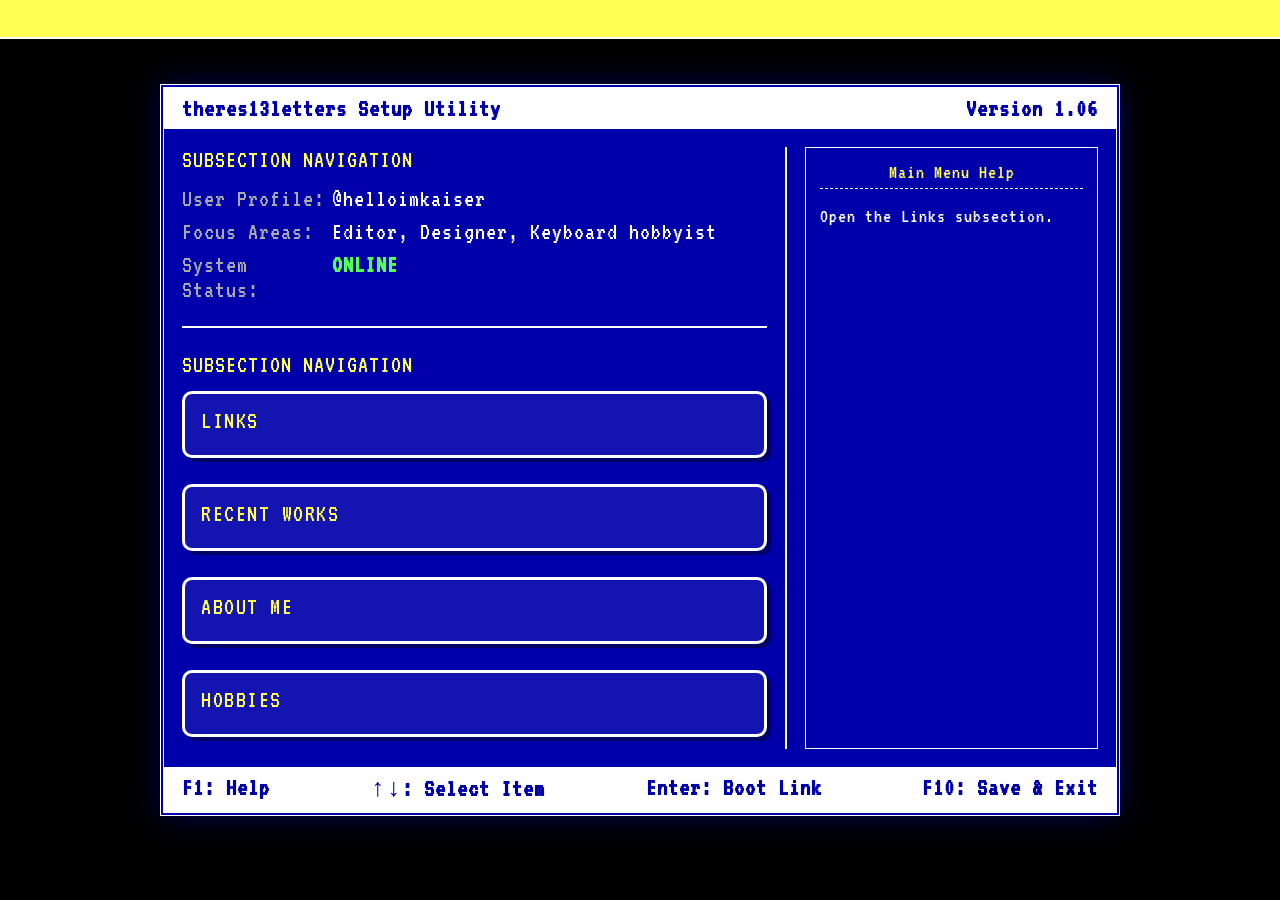
<file: index.html>
<!DOCTYPE html>
<html lang="en">
<head>
    <meta charset="UTF-8">
    <meta name="viewport" content="width=device-width, initial-scale=1.0">
    <title>BIOS Setup Utility</title>
    <link rel="preconnect" href="https://fonts.googleapis.com">
    <link rel="preconnect" href="https://fonts.gstatic.com" crossorigin>
    <link href="https://fonts.googleapis.com/css2?family=VT323&display=swap" rel="stylesheet">
    <link rel="stylesheet" href="style.css">
</head>
<body>
    <div class="dev-banner" aria-label="Development notice"><span>UNDER ACTIVE DEVELOPMENT • UNDER ACTIVE DEVELOPMENT • UNDER ACTIVE DEVELOPMENT</span></div>
    <div class="bios-wrapper">
        <header class="bios-header">
            <span>Setup Utility</span>
            <span>Version 1.06</span>
        </header>

        <main class="bios-main">
            <section class="left-panel">
                <div class="section-title">System Configuration [kaiser]</div>
                <div class="info-row">
                    <span class="label">User Profile:</span>
                    <span class="value">@helloimkaiser</span>
                </div>
                <div class="info-row">
                    <span class="label">Focus Areas:</span>
                    <span class="value">Editor, Designer, Keyboard hobbyist</span>
                </div>
                <div class="info-row">
                    <span class="label">System Status:</span>
                    <span class="value status-online">ONLINE</span>
                </div>

                <div class="divider"></div>
                <div class="section-title">Subsection Navigation</div>
                <div class="content-list"></div>
            </section>

            <aside class="right-panel">
                <div class="help-box">
                    <div class="help-title">Main Menu Help</div>
                    <p id="help-text">Use the keyboard Up/Down arrows or hover with your mouse to select a section. Press Enter to open it.</p>
                </div>
            </aside>
        </main>

        <footer class="bios-footer">
            <span>F1: Help</span>
            <span>↑↓: Select Item</span>
            <span>Enter: Boot Link</span>
            <span>F10: Save & Exit</span>
        </footer>
    </div>

    <script src="site-data.js"></script>
    <script src="script.js"></script>
</body>
</html>
</file>
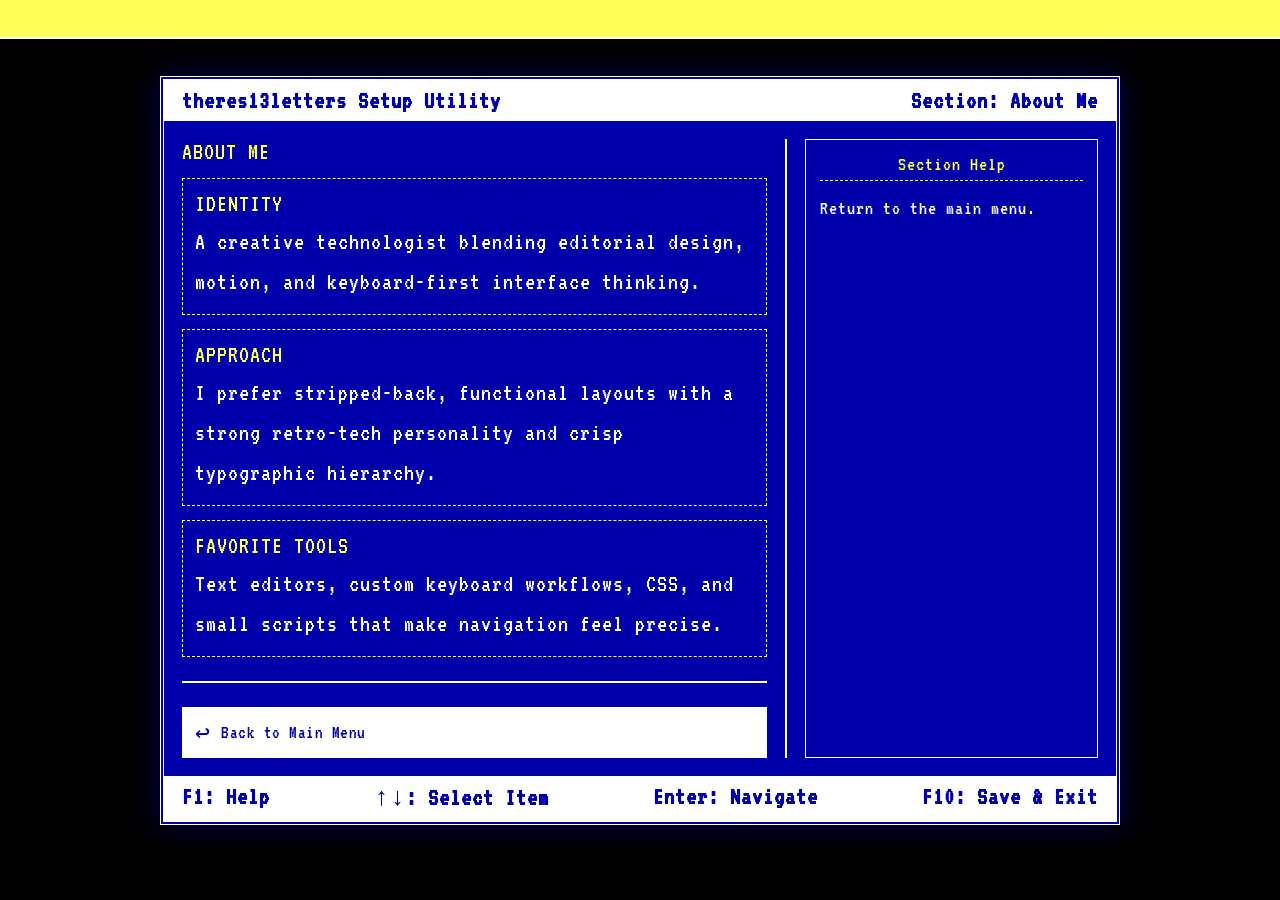
<file: about.html>
<!DOCTYPE html>
<html lang="en">
<head>
    <meta charset="UTF-8">
    <meta name="viewport" content="width=device-width, initial-scale=1.0">
    <title>BIOS About Me</title>
    <link rel="preconnect" href="https://fonts.googleapis.com">
    <link rel="preconnect" href="https://fonts.gstatic.com" crossorigin>
    <link href="https://fonts.googleapis.com/css2?family=VT323&display=swap" rel="stylesheet">
    <link rel="stylesheet" href="style.css">
</head>
<body>
    <div class="dev-banner" aria-label="Development notice"><span>UNDER ACTIVE DEVELOPMENT • UNDER ACTIVE DEVELOPMENT • UNDER ACTIVE DEVELOPMENT</span></div>
    <div class="bios-wrapper">
        <header class="bios-header">
            <span>Setup Utility</span>
            <span>Section: About Me</span>
        </header>

        <main class="bios-main">
            <section class="left-panel">
                <div class="section-title">About Me</div>
                <div class="content-list">
                    <div class="content-item">
                        <div class="content-item-title">Identity</div>
                        <div class="content-item-body">A creative technologist blending editorial design, motion, and keyboard-first interface thinking.</div>
                    </div>
                    <div class="content-item">
                        <div class="content-item-title">Approach</div>
                        <div class="content-item-body">I prefer stripped-back, functional layouts with a strong retro-tech personality and crisp typographic hierarchy.</div>
                    </div>
                    <div class="content-item">
                        <div class="content-item-title">Favorite Tools</div>
                        <div class="content-item-body">Text editors, custom keyboard workflows, CSS, and small scripts that make navigation feel precise.</div>
                    </div>
                </div>

                <div class="divider"></div>
                <nav class="bios-nav" aria-label="Section navigation">
                    <a href="index.html" class="bios-link active" data-help="Return to the main menu and choose another subsection.">
                        <span class="arrow">↩️</span> Back to Main Menu
                    </a>
                </nav>
            </section>

            <aside class="right-panel">
                <div class="help-box">
                    <div class="help-title">Section Help</div>
                    <p id="help-text">Read the About Me summary. Press Enter to return to the main menu.</p>
                </div>
            </aside>
        </main>

        <footer class="bios-footer">
            <span>F1: Help</span>
            <span>↑↓: Select Item</span>
            <span>Enter: Navigate</span>
            <span>F10: Save & Exit</span>
        </footer>
    </div>

    <script src="site-data.js"></script>
    <script src="script.js"></script>
</body>
</html>
</file>
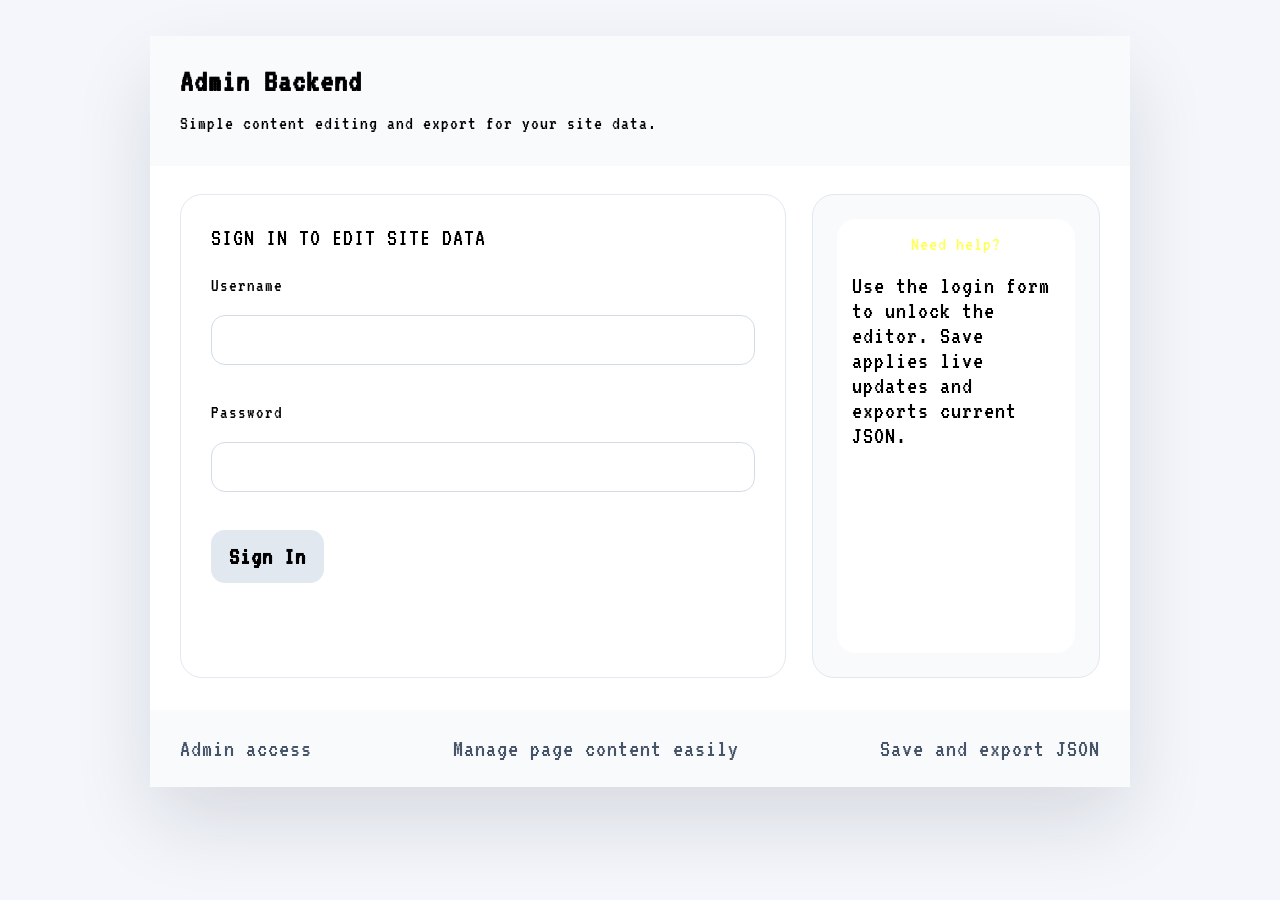
<file: admin.html>
<!DOCTYPE html>
<html lang="en">
<head>
    <meta charset="UTF-8">
    <meta name="viewport" content="width=device-width, initial-scale=1.0">
    <title>Admin Backend</title>
    <link rel="preconnect" href="https://fonts.googleapis.com">
    <link rel="preconnect" href="https://fonts.gstatic.com" crossorigin>
    <link href="https://fonts.googleapis.com/css2?family=VT323&display=swap" rel="stylesheet">
    <link rel="stylesheet" href="style.css">
</head>
<body class="admin-mode">
    <div class="admin-container">
        <header class="admin-header">
            <div>
                <h1>Admin Backend</h1>
                <p class="admin-subtitle">Simple content editing and export for your site data.</p>
            </div>
        </header>

        <main class="admin-main">
            <section class="admin-panel" id="admin-root">
                <div class="admin-login" id="admin-login">
                    <div class="content-item-title">Sign in to edit site data</div>
                    <div class="admin-field">
                        <label for="admin-username">Username</label>
                        <input id="admin-username" type="text" autocomplete="username">
                    </div>
                    <div class="admin-field">
                        <label for="admin-password">Password</label>
                        <input id="admin-password" type="password" autocomplete="current-password">
                    </div>
                    <div class="admin-controls">
                        <button id="admin-login-button" class="admin-button">Sign In</button>
                    </div>
                    <div class="admin-message" id="admin-message"></div>
                </div>
            </section>

            <aside class="admin-help" id="admin-help">
                <div class="help-box admin-help-box">
                    <div class="help-title">Need help?</div>
                    <p id="admin-help-text">Use the login form to unlock the editor. Save applies live updates and exports current JSON.</p>
                </div>
            </aside>
        </main>

        <footer class="admin-footer">
            <span>Admin access</span>
            <span>Manage page content easily</span>
            <span>Save and export JSON</span>
        </footer>
    </div>

    <script src="site-data.js"></script>
    <script src="admin.js"></script>
</body>
</html>
</file>
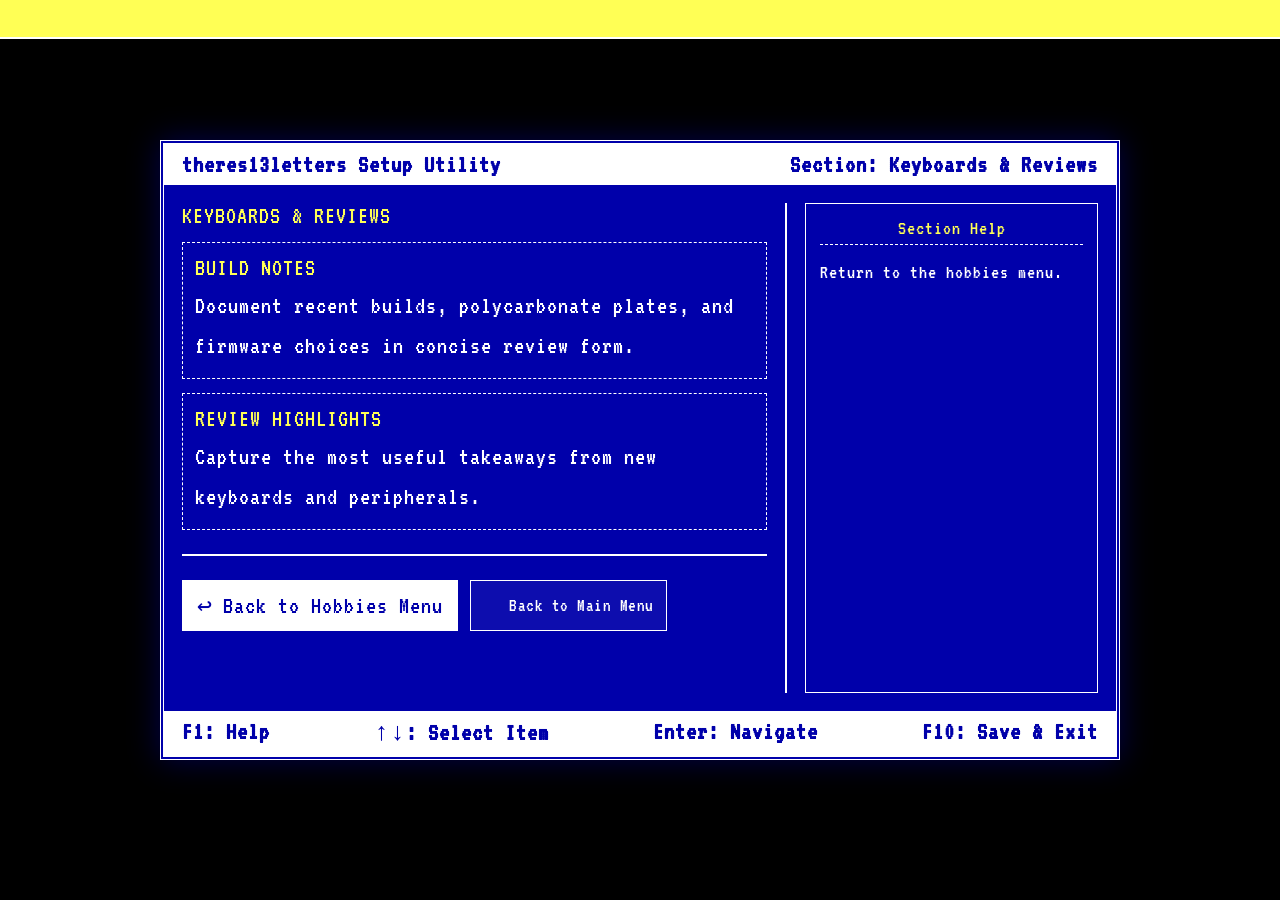
<file: hobbies-keyboards-reviews.html>
<!DOCTYPE html>
<html lang="en">
<head>
    <meta charset="UTF-8">
    <meta name="viewport" content="width=device-width, initial-scale=1.0">
    <title>Hobbies - Keyboards & Reviews</title>
    <link rel="preconnect" href="https://fonts.googleapis.com">
    <link rel="preconnect" href="https://fonts.gstatic.com" crossorigin>
    <link href="https://fonts.googleapis.com/css2?family=VT323&display=swap" rel="stylesheet">
    <link rel="stylesheet" href="style.css">
</head>
<body>
    <div class="dev-banner" aria-label="Development notice"><span>UNDER ACTIVE DEVELOPMENT • UNDER ACTIVE DEVELOPMENT • UNDER ACTIVE DEVELOPMENT</span></div>
    <div class="bios-wrapper">
        <header class="bios-header">
            <span>Setup Utility</span>
            <span>Section: Keyboards & Reviews</span>
        </header>

        <main class="bios-main">
            <section class="left-panel">
                <div class="section-title">Keyboards & Reviews</div>
                <div class="content-list">
                    <div class="content-item">
                        <div class="content-item-title">Build Notes</div>
                        <div class="content-item-body">Document recent builds, polycarbonate plates, and firmware choices in concise review form.</div>
                    </div>
                    <div class="content-item">
                        <div class="content-item-title">Review Highlights</div>
                        <div class="content-item-body">Capture the most useful takeaways from new keyboards and peripherals.</div>
                    </div>
                </div>

                <div class="divider"></div>
                <nav class="bios-nav" aria-label="Hobbies subsection navigation">
                    <a href="hobbies.html" class="bios-link active" data-help="Return to the hobbies menu.">
                        <span class="arrow">↩️</span> Back to Hobbies Menu
                    </a>
                    <a href="index.html" class="bios-link" data-help="Return to the main menu.">
                        <span class="arrow">↩️</span> Back to Main Menu
                    </a>
                </nav>
            </section>

            <aside class="right-panel">
                <div class="help-box">
                    <div class="help-title">Section Help</div>
                    <p id="help-text">Use this page to log keyboard-related projects and review notes.</p>
                </div>
            </aside>
        </main>

        <footer class="bios-footer">
            <span>F1: Help</span>
            <span>↑↓: Select Item</span>
            <span>Enter: Navigate</span>
            <span>F10: Save & Exit</span>
        </footer>
    </div>

    <script src="site-data.js"></script>
    <script src="script.js"></script>
</body>
</html>
</file>
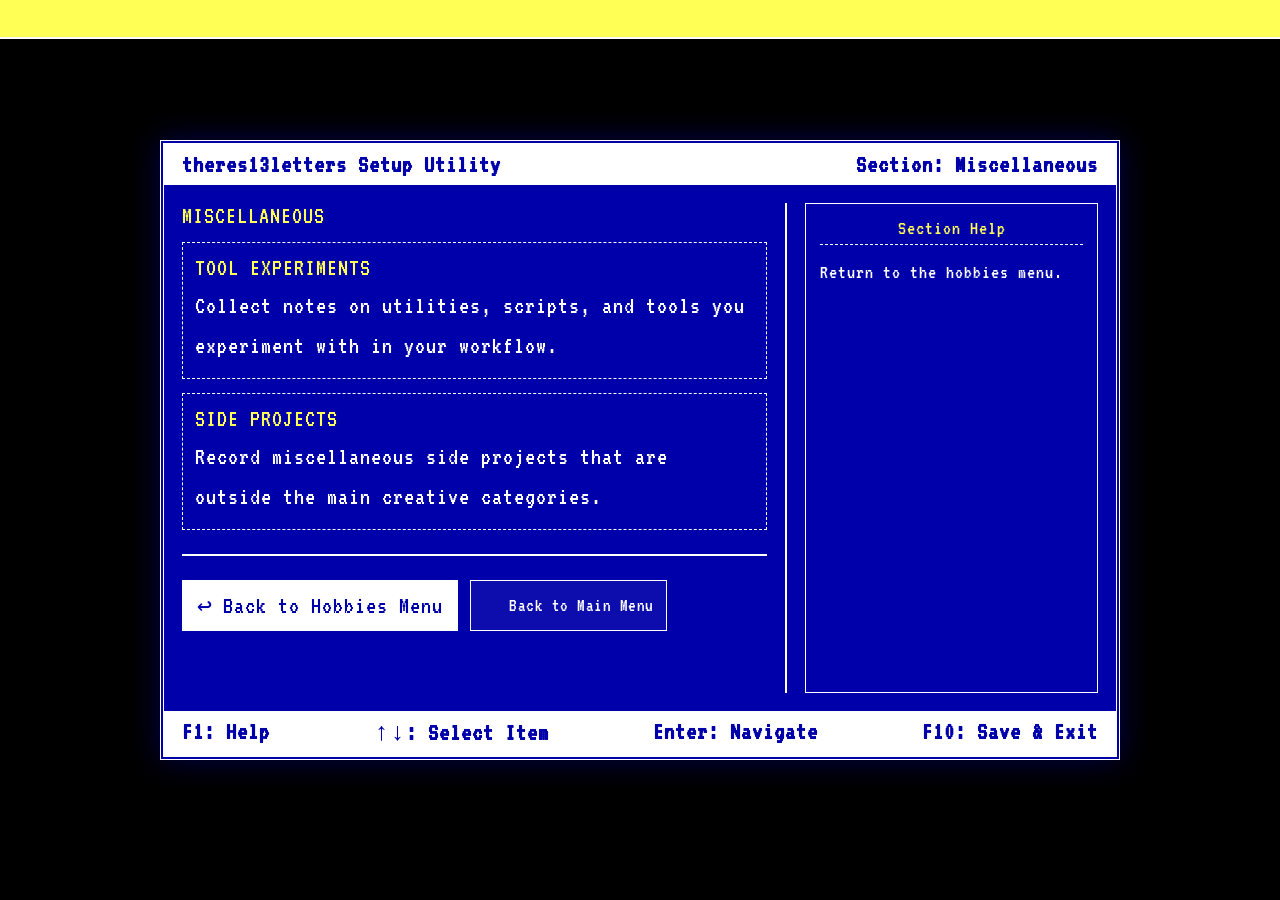
<file: hobbies-misc.html>
<!DOCTYPE html>
<html lang="en">
<head>
    <meta charset="UTF-8">
    <meta name="viewport" content="width=device-width, initial-scale=1.0">
    <title>Hobbies - Miscellaneous</title>
    <link rel="preconnect" href="https://fonts.googleapis.com">
    <link rel="preconnect" href="https://fonts.gstatic.com" crossorigin>
    <link href="https://fonts.googleapis.com/css2?family=VT323&display=swap" rel="stylesheet">
    <link rel="stylesheet" href="style.css">
</head>
<body>
    <div class="dev-banner" aria-label="Development notice"><span>UNDER ACTIVE DEVELOPMENT • UNDER ACTIVE DEVELOPMENT • UNDER ACTIVE DEVELOPMENT</span></div>
    <div class="bios-wrapper">
        <header class="bios-header">
            <span>Setup Utility</span>
            <span>Section: Miscellaneous</span>
        </header>

        <main class="bios-main">
            <section class="left-panel">
                <div class="section-title">Miscellaneous</div>
                <div class="content-list">
                    <div class="content-item">
                        <div class="content-item-title">Tool Experiments</div>
                        <div class="content-item-body">Collect notes on utilities, scripts, and tools you experiment with in your workflow.</div>
                    </div>
                    <div class="content-item">
                        <div class="content-item-title">Side Projects</div>
                        <div class="content-item-body">Record miscellaneous side projects that are outside the main creative categories.</div>
                    </div>
                </div>

                <div class="divider"></div>
                <nav class="bios-nav" aria-label="Hobbies subsection navigation">
                    <a href="hobbies.html" class="bios-link active" data-help="Return to the hobbies menu.">
                        <span class="arrow">↩️</span> Back to Hobbies Menu
                    </a>
                    <a href="index.html" class="bios-link" data-help="Return to the main menu.">
                        <span class="arrow">↩️</span> Back to Main Menu
                    </a>
                </nav>
            </section>

            <aside class="right-panel">
                <div class="help-box">
                    <div class="help-title">Section Help</div>
                    <p id="help-text">Log experimental tools and miscellaneous notes here for later review.</p>
                </div>
            </aside>
        </main>

        <footer class="bios-footer">
            <span>F1: Help</span>
            <span>↑↓: Select Item</span>
            <span>Enter: Navigate</span>
            <span>F10: Save & Exit</span>
        </footer>
    </div>

    <script src="site-data.js"></script>
    <script src="script.js"></script>
</body>
</html>
</file>
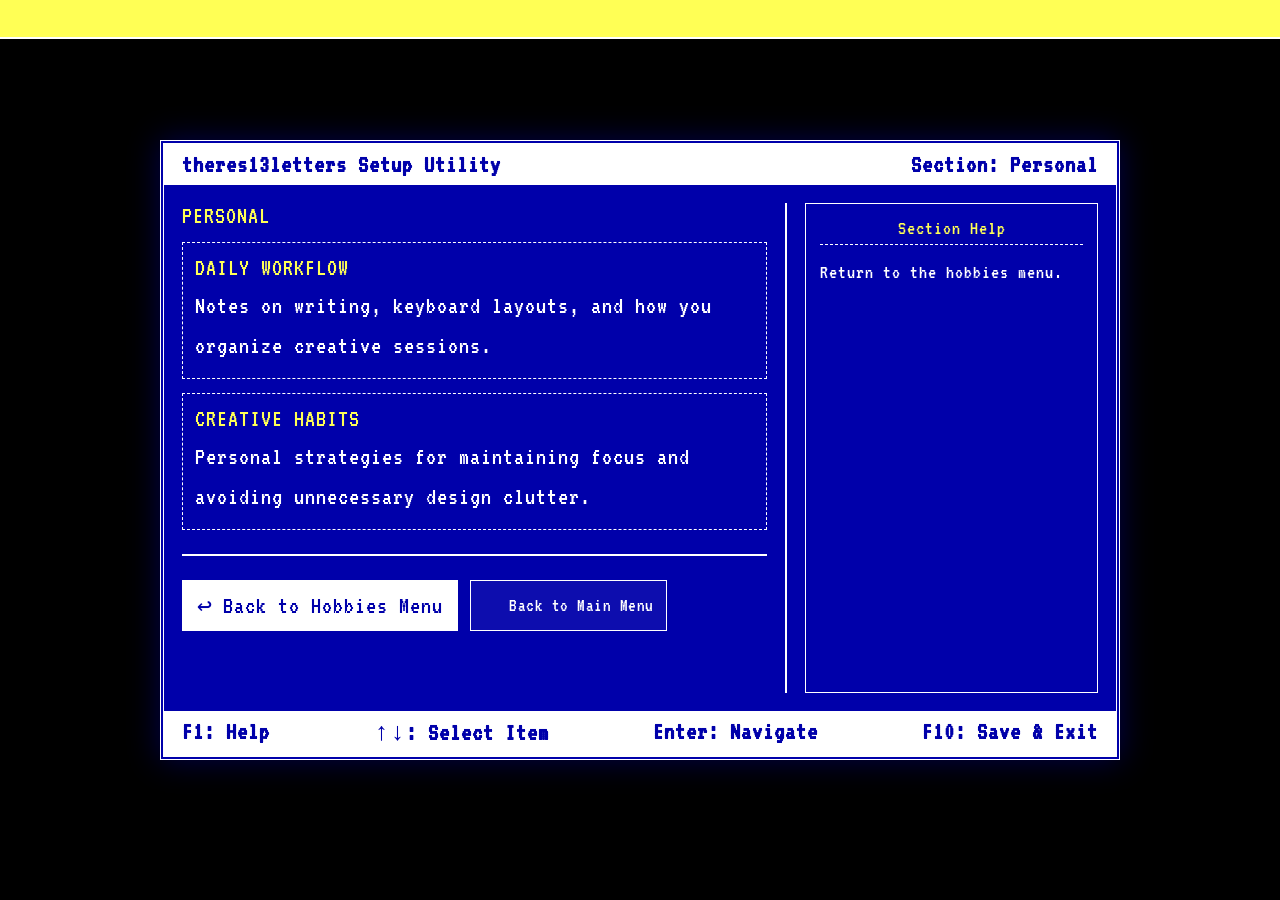
<file: hobbies-personal.html>
<!DOCTYPE html>
<html lang="en">
<head>
    <meta charset="UTF-8">
    <meta name="viewport" content="width=device-width, initial-scale=1.0">
    <title>Hobbies - Personal</title>
    <link rel="preconnect" href="https://fonts.googleapis.com">
    <link rel="preconnect" href="https://fonts.gstatic.com" crossorigin>
    <link href="https://fonts.googleapis.com/css2?family=VT323&display=swap" rel="stylesheet">
    <link rel="stylesheet" href="style.css">
</head>
<body>
    <div class="dev-banner" aria-label="Development notice"><span>UNDER ACTIVE DEVELOPMENT • UNDER ACTIVE DEVELOPMENT • UNDER ACTIVE DEVELOPMENT</span></div>
    <div class="bios-wrapper">
        <header class="bios-header">
            <span>Setup Utility</span>
            <span>Section: Personal</span>
        </header>

        <main class="bios-main">
            <section class="left-panel">
                <div class="section-title">Personal</div>
                <div class="content-list">
                    <div class="content-item">
                        <div class="content-item-title">Daily Workflow</div>
                        <div class="content-item-body">Notes on writing, keyboard layouts, and how you organize creative sessions.</div>
                    </div>
                    <div class="content-item">
                        <div class="content-item-title">Creative Habits</div>
                        <div class="content-item-body">Personal strategies for maintaining focus and avoiding unnecessary design clutter.</div>
                    </div>
                </div>

                <div class="divider"></div>
                <nav class="bios-nav" aria-label="Hobbies subsection navigation">
                    <a href="hobbies.html" class="bios-link active" data-help="Return to the hobbies menu.">
                        <span class="arrow">↩️</span> Back to Hobbies Menu
                    </a>
                    <a href="index.html" class="bios-link" data-help="Return to the main menu.">
                        <span class="arrow">↩️</span> Back to Main Menu
                    </a>
                </nav>
            </section>

            <aside class="right-panel">
                <div class="help-box">
                    <div class="help-title">Section Help</div>
                    <p id="help-text">Write short personal notes or habits related to your creative and technical workflow.</p>
                </div>
            </aside>
        </main>

        <footer class="bios-footer">
            <span>F1: Help</span>
            <span>↑↓: Select Item</span>
            <span>Enter: Navigate</span>
            <span>F10: Save & Exit</span>
        </footer>
    </div>

    <script src="site-data.js"></script>
    <script src="script.js"></script>
</body>
</html>
</file>
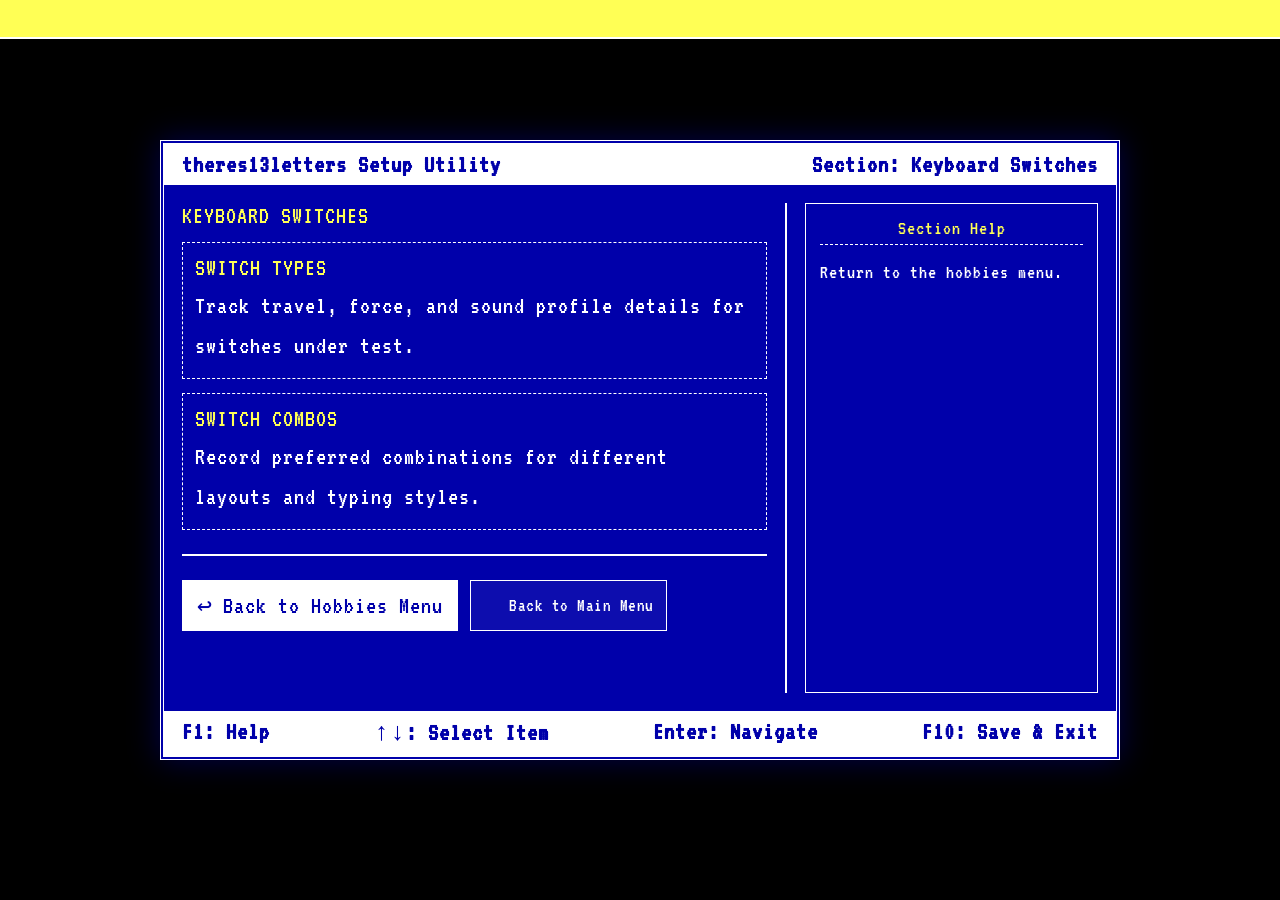
<file: hobbies-switches.html>
<!DOCTYPE html>
<html lang="en">
<head>
    <meta charset="UTF-8">
    <meta name="viewport" content="width=device-width, initial-scale=1.0">
    <title>Hobbies - Keyboard Switches</title>
    <link rel="preconnect" href="https://fonts.googleapis.com">
    <link rel="preconnect" href="https://fonts.gstatic.com" crossorigin>
    <link href="https://fonts.googleapis.com/css2?family=VT323&display=swap" rel="stylesheet">
    <link rel="stylesheet" href="style.css">
</head>
<body>
    <div class="dev-banner" aria-label="Development notice"><span>UNDER ACTIVE DEVELOPMENT • UNDER ACTIVE DEVELOPMENT • UNDER ACTIVE DEVELOPMENT</span></div>
    <div class="bios-wrapper">
        <header class="bios-header">
            <span>Setup Utility</span>
            <span>Section: Keyboard Switches</span>
        </header>

        <main class="bios-main">
            <section class="left-panel">
                <div class="section-title">Keyboard Switches</div>
                <div class="content-list">
                    <div class="content-item">
                        <div class="content-item-title">Switch Testing Notes</div>
                        <div class="content-item-body">Record travel, actuation force, and sound profile comparisons across tactile, linear, and clicky switches.</div>
                    </div>
                    <div class="content-item">
                        <div class="content-item-title">Preferred Layouts</div>
                        <div class="content-item-body">Track which switch sets work best for compact, ergonomic, and desk-heavy setups.</div>
                    </div>
                </div>

                <div class="divider"></div>
                <nav class="bios-nav" aria-label="Hobbies subsection navigation">
                    <a href="hobbies.html" class="bios-link active" data-help="Return to the hobbies menu.">
                        <span class="arrow">↩️</span> Back to Hobbies Menu
                    </a>
                    <a href="index.html" class="bios-link" data-help="Return to the main menu.">
                        <span class="arrow">↩️</span> Back to Main Menu
                    </a>
                </nav>
            </section>

            <aside class="right-panel">
                <div class="help-box">
                    <div class="help-title">Section Help</div>
                    <p id="help-text">Compare keyboard switch families and document your favorite tactile options.</p>
                </div>
            </aside>
        </main>

        <footer class="bios-footer">
            <span>F1: Help</span>
            <span>↑↓: Select Item</span>
            <span>Enter: Navigate</span>
            <span>F10: Save & Exit</span>
        </footer>
    </div>

    <script src="site-data.js"></script>
    <script src="script.js"></script>
</body>
</html>
</file>
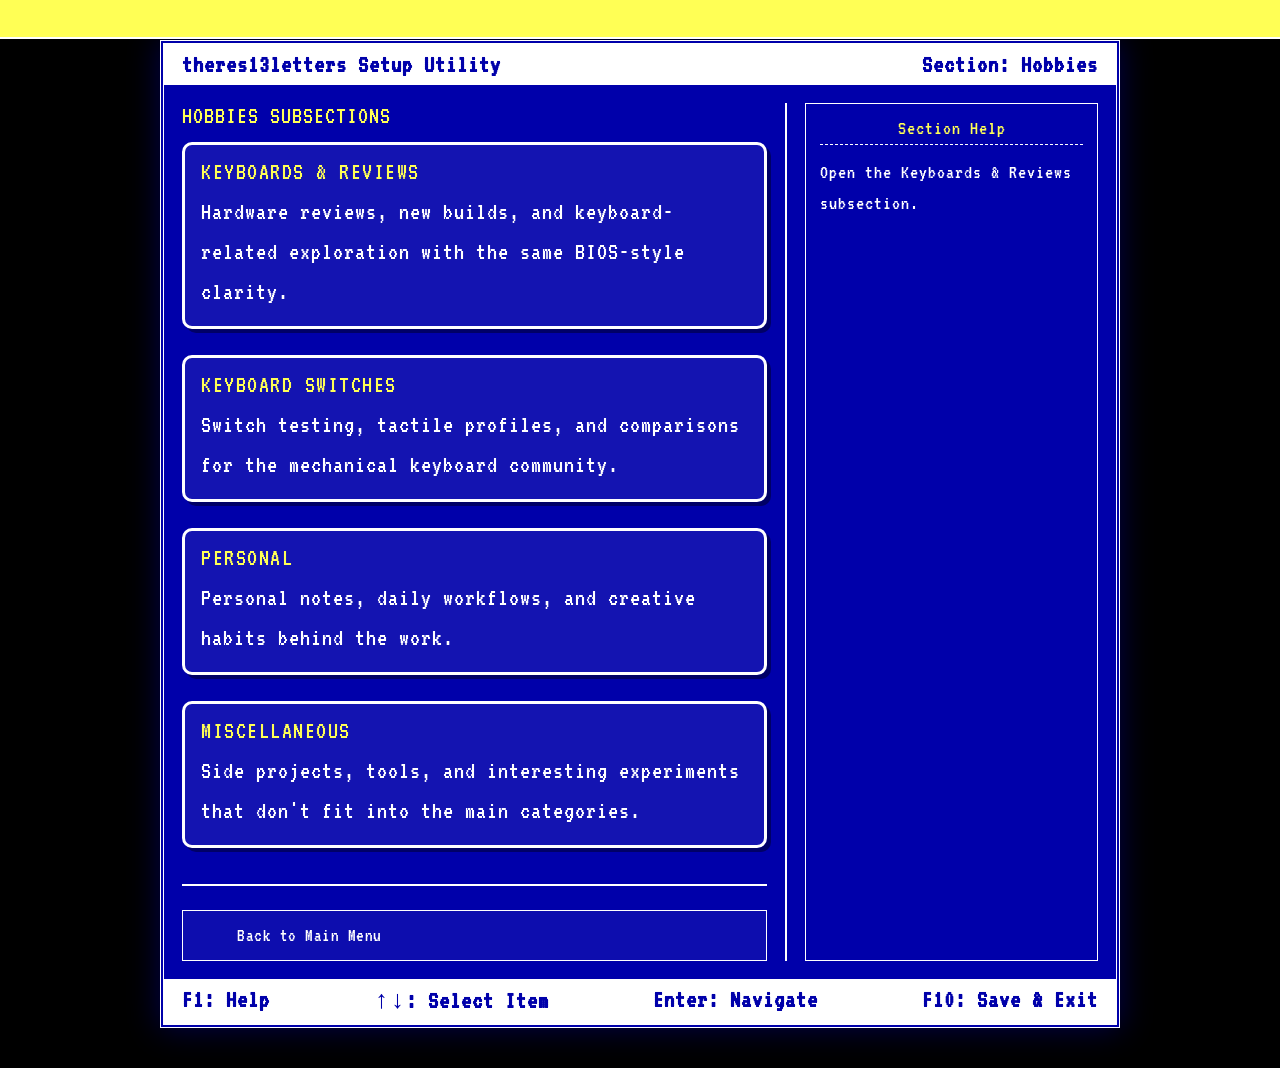
<file: hobbies.html>
<!DOCTYPE html>
<html lang="en">
<head>
    <meta charset="UTF-8">
    <meta name="viewport" content="width=device-width, initial-scale=1.0">
    <title>BIOS Hobbies</title>
    <link rel="preconnect" href="https://fonts.googleapis.com">
    <link rel="preconnect" href="https://fonts.gstatic.com" crossorigin>
    <link href="https://fonts.googleapis.com/css2?family=VT323&display=swap" rel="stylesheet">
    <link rel="stylesheet" href="style.css">
</head>
<body>
    <div class="dev-banner" aria-label="Development notice"><span>UNDER ACTIVE DEVELOPMENT • UNDER ACTIVE DEVELOPMENT • UNDER ACTIVE DEVELOPMENT</span></div>
    <div class="bios-wrapper">
        <header class="bios-header">
            <span>Setup Utility</span>
            <span>Section: Hobbies</span>
        </header>

        <main class="bios-main">
            <section class="left-panel">
                <div class="section-title">Hobbies Subsections</div>
                <div class="content-list">
                    <button type="button" class="bios-button" data-url="hobbies-keyboards-reviews.html" data-help="Open the Keyboards & Reviews subsection.">
                        <div class="content-item-title">Keyboards & Reviews</div>
                        <div class="content-item-body">Hardware reviews, new builds, and keyboard-related exploration with the same BIOS-style clarity.</div>
                    </button>
                    <button type="button" class="bios-button" data-url="hobbies-switches.html" data-help="Open the Keyboard Switches subsection.">
                        <div class="content-item-title">Keyboard Switches</div>
                        <div class="content-item-body">Switch testing, tactile profiles, and comparisons for the mechanical keyboard community.</div>
                    </button>
                    <button type="button" class="bios-button" data-url="hobbies-personal.html" data-help="Open the Personal subsection.">
                        <div class="content-item-title">Personal</div>
                        <div class="content-item-body">Personal notes, daily workflows, and creative habits behind the work.</div>
                    </button>
                    <button type="button" class="bios-button" data-url="hobbies-misc.html" data-help="Open the Miscellaneous subsection.">
                        <div class="content-item-title">Miscellaneous</div>
                        <div class="content-item-body">Side projects, tools, and interesting experiments that don't fit into the main categories.</div>
                    </button>
                </div>

                <div class="divider"></div>
                <nav class="bios-nav" aria-label="Hobbies navigation">
                    <a href="index.html" class="bios-link active" data-help="Return to the main menu.">
                        <span class="arrow">↩️</span> Back to Main Menu
                    </a>
                </nav>
            </section>

            <aside class="right-panel">
                <div class="help-box">
                    <div class="help-title">Section Help</div>
                    <p id="help-text">Select a hobbies subsection to view its content. Use Enter or click to open a page.</p>
                </div>
            </aside>
        </main>

        <footer class="bios-footer">
            <span>F1: Help</span>
            <span>↑↓: Select Item</span>
            <span>Enter: Navigate</span>
            <span>F10: Save & Exit</span>
        </footer>
    </div>

    <script src="site-data.js"></script>
    <script src="script.js"></script>
</body>
</html>
</file>
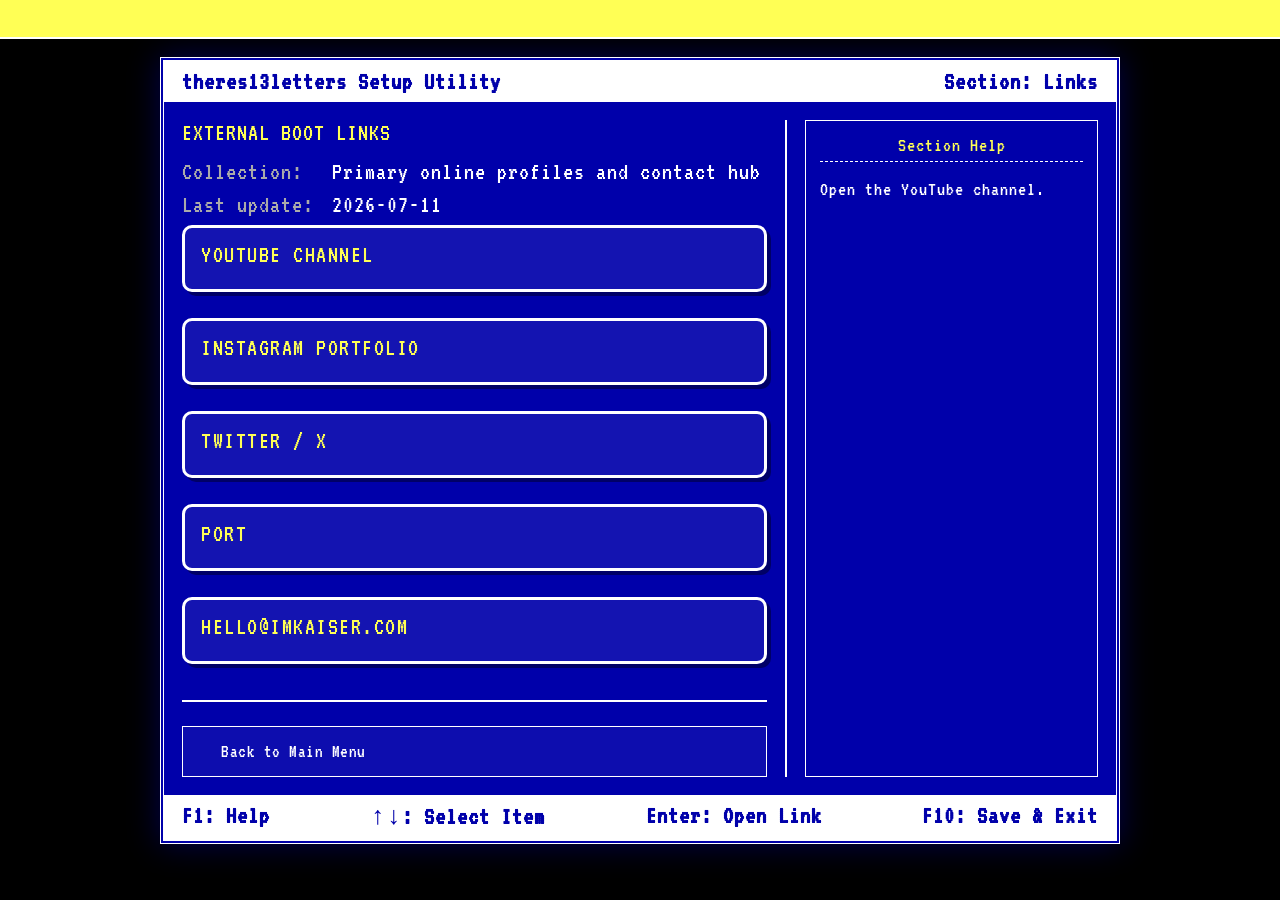
<file: links.html>
<!DOCTYPE html>
<html lang="en">
<head>
    <meta charset="UTF-8">
    <meta name="viewport" content="width=device-width, initial-scale=1.0">
    <title>BIOS Links Subsection</title>
    <link rel="preconnect" href="https://fonts.googleapis.com">
    <link rel="preconnect" href="https://fonts.gstatic.com" crossorigin>
    <link href="https://fonts.googleapis.com/css2?family=VT323&display=swap" rel="stylesheet">
    <link rel="stylesheet" href="style.css">
</head>
<body>
    <div class="dev-banner" aria-label="Development notice"><span>UNDER ACTIVE DEVELOPMENT • UNDER ACTIVE DEVELOPMENT • UNDER ACTIVE DEVELOPMENT</span></div>
    <div class="bios-wrapper">
        <header class="bios-header">
            <span>Setup Utility</span>
            <span>Section: Links</span>
        </header>

        <main class="bios-main">
            <section class="left-panel">
                <div class="section-title">External Boot Links</div>
                <div class="info-row">
                    <span class="label">Collection:</span>
                    <span class="value">Primary online profiles and contact hub</span>
                </div>
                <div class="info-row">
                    <span class="label">Last update:</span>
                    <span class="value">2026-07-11</span>
                </div>

                <div class="content-list"></div>
                <div class="divider"></div>
                <nav class="bios-nav" aria-label="External links"></nav>
            </section>

            <aside class="right-panel">
                <div class="help-box">
                    <div class="help-title">Section Help</div>
                    <p id="help-text">Use the keyboard Up/Down arrows or hover with your mouse to select a link. Press Enter or click to open.</p>
                </div>
            </aside>
        </main>

        <footer class="bios-footer">
            <span>F1: Help</span>
            <span>↑↓: Select Item</span>
            <span>Enter: Open Link</span>
            <span>F10: Save & Exit</span>
        </footer>
    </div>

    <script src="site-data.js"></script>
    <script src="script.js"></script>
</body>
</html>
</file>
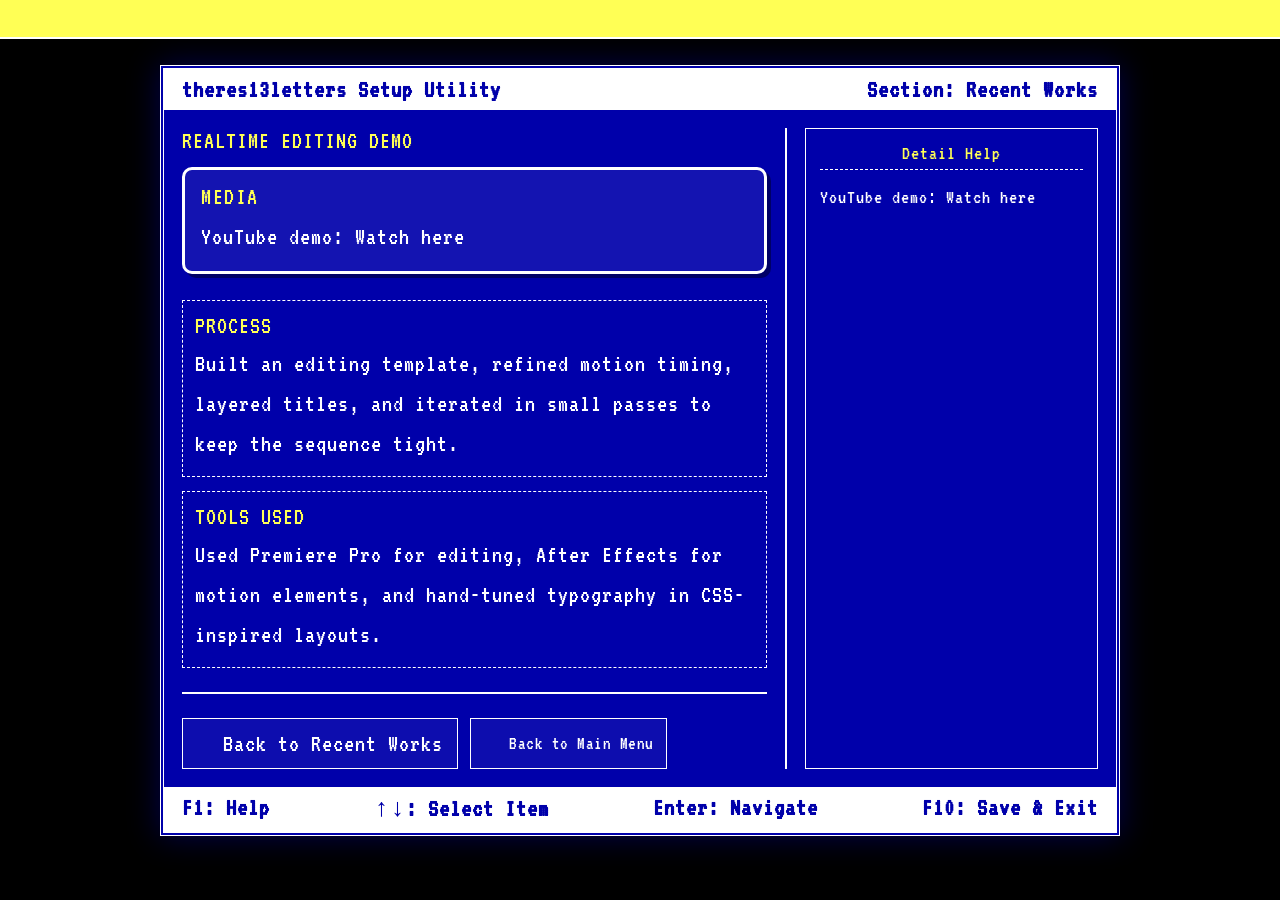
<file: recent-works-realtime.html>
<!DOCTYPE html>
<html lang="en">
<head>
    <meta charset="UTF-8">
    <meta name="viewport" content="width=device-width, initial-scale=1.0">
    <title>Realtime Editing Demo</title>
    <link rel="preconnect" href="https://fonts.googleapis.com">
    <link rel="preconnect" href="https://fonts.gstatic.com" crossorigin>
    <link href="https://fonts.googleapis.com/css2?family=VT323&display=swap" rel="stylesheet">
    <link rel="stylesheet" href="style.css">
</head>
<body>
    <div class="dev-banner" aria-label="Development notice"><span>UNDER ACTIVE DEVELOPMENT • UNDER ACTIVE DEVELOPMENT • UNDER ACTIVE DEVELOPMENT</span></div>
    <div class="bios-wrapper">
        <header class="bios-header">
            <span>Setup Utility</span>
            <span>Section: Recent Works</span>
        </header>

        <main class="bios-main">
            <section class="left-panel">
                <div class="section-title">Realtime Editing Demo</div>
                <div class="content-list">
                    <div class="content-item">
                        <div class="content-item-title">Media</div>
                        <div class="content-item-body">YouTube demo: <a href="https://www.youtube.com/" target="_blank" rel="noreferrer" class="external-link">Watch here</a></div>
                    </div>
                    <div class="content-item">
                        <div class="content-item-title">Process</div>
                        <div class="content-item-body">Built an editing template, refined motion timing, layered titles, and iterated in small passes to keep the sequence tight.</div>
                    </div>
                    <div class="content-item">
                        <div class="content-item-title">Tools Used</div>
                        <div class="content-item-body">Used Premiere Pro for editing, After Effects for motion elements, and hand-tuned typography in CSS-inspired layouts.</div>
                    </div>
                </div>

                <div class="divider"></div>
                <nav class="bios-nav" aria-label="Recent works navigation">
                    <a href="recent-works.html" class="bios-link active" data-help="Return to the Recent Works menu.">
                        <span class="arrow">↩️</span> Back to Recent Works
                    </a>
                    <a href="index.html" class="bios-link" data-help="Return to the main menu.">
                        <span class="arrow">↩️</span> Back to Main Menu
                    </a>
                </nav>
            </section>

            <aside class="right-panel">
                <div class="help-box">
                    <div class="help-title">Detail Help</div>
                    <p id="help-text">View the media, process, and tools used for this project.</p>
                </div>
            </aside>
        </main>

        <footer class="bios-footer">
            <span>F1: Help</span>
            <span>↑↓: Select Item</span>
            <span>Enter: Navigate</span>
            <span>F10: Save & Exit</span>
        </footer>
    </div>

    <script src="site-data.js"></script>
    <script src="script.js"></script>
</body>
</html>
</file>
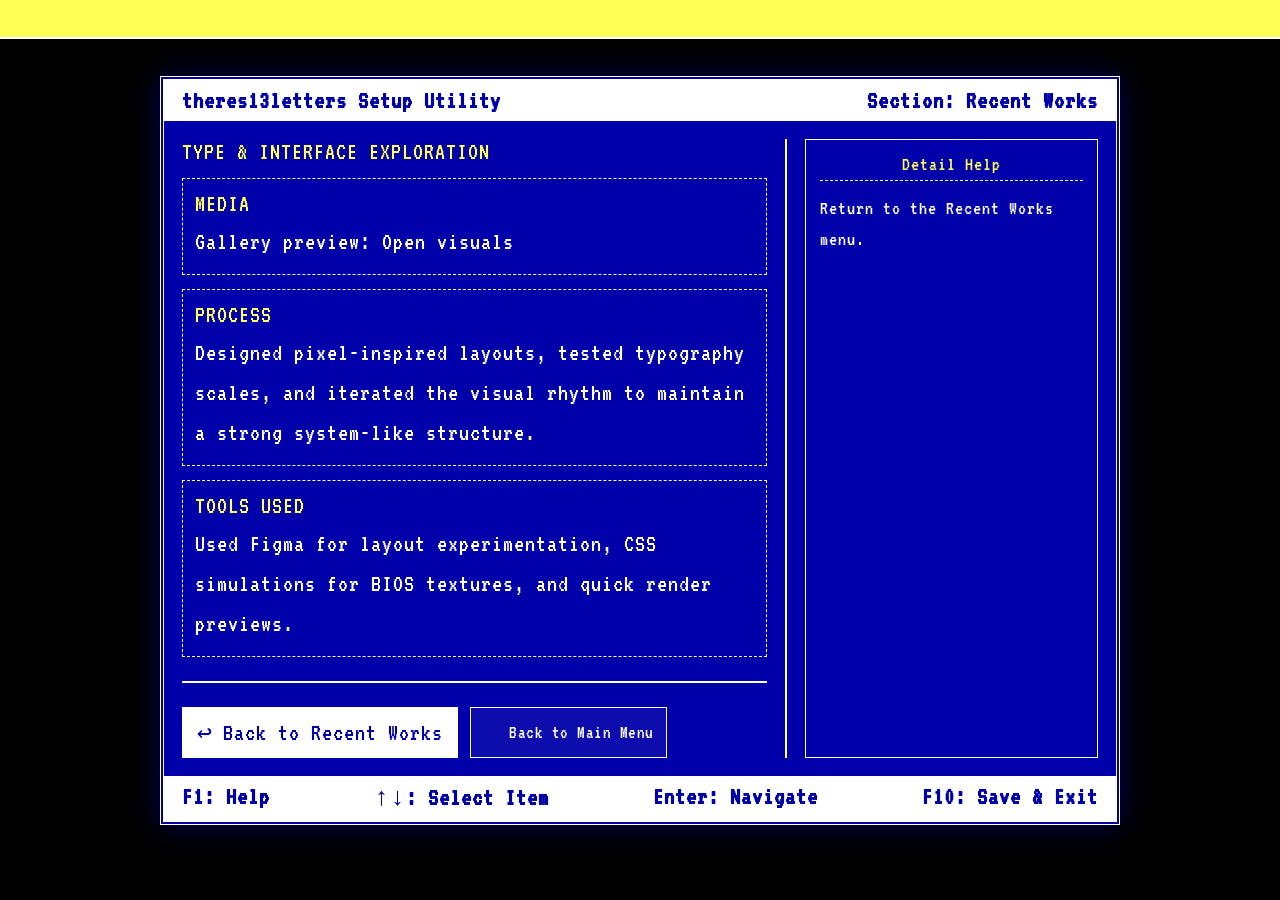
<file: recent-works-ui.html>
<!DOCTYPE html>
<html lang="en">
<head>
    <meta charset="UTF-8">
    <meta name="viewport" content="width=device-width, initial-scale=1.0">
    <title>Type & Interface Exploration</title>
    <link rel="preconnect" href="https://fonts.googleapis.com">
    <link rel="preconnect" href="https://fonts.gstatic.com" crossorigin>
    <link href="https://fonts.googleapis.com/css2?family=VT323&display=swap" rel="stylesheet">
    <link rel="stylesheet" href="style.css">
</head>
<body>
    <div class="dev-banner" aria-label="Development notice"><span>UNDER ACTIVE DEVELOPMENT • UNDER ACTIVE DEVELOPMENT • UNDER ACTIVE DEVELOPMENT</span></div>
    <div class="bios-wrapper">
        <header class="bios-header">
            <span>Setup Utility</span>
            <span>Section: Recent Works</span>
        </header>

        <main class="bios-main">
            <section class="left-panel">
                <div class="section-title">Type & Interface Exploration</div>
                <div class="content-list">
                    <div class="content-item">
                        <div class="content-item-title">Media</div>
                        <div class="content-item-body">Gallery preview: <a href="#" class="external-link">Open visuals</a></div>
                    </div>
                    <div class="content-item">
                        <div class="content-item-title">Process</div>
                        <div class="content-item-body">Designed pixel-inspired layouts, tested typography scales, and iterated the visual rhythm to maintain a strong system-like structure.</div>
                    </div>
                    <div class="content-item">
                        <div class="content-item-title">Tools Used</div>
                        <div class="content-item-body">Used Figma for layout experimentation, CSS simulations for BIOS textures, and quick render previews.</div>
                    </div>
                </div>

                <div class="divider"></div>
                <nav class="bios-nav" aria-label="Recent works navigation">
                    <a href="recent-works.html" class="bios-link active" data-help="Return to the Recent Works menu.">
                        <span class="arrow">↩️</span> Back to Recent Works
                    </a>
                    <a href="index.html" class="bios-link" data-help="Return to the main menu.">
                        <span class="arrow">↩️</span> Back to Main Menu
                    </a>
                </nav>
            </section>

            <aside class="right-panel">
                <div class="help-box">
                    <div class="help-title">Detail Help</div>
                    <p id="help-text">View the media, process, and tools for this interface exploration.</p>
                </div>
            </aside>
        </main>

        <footer class="bios-footer">
            <span>F1: Help</span>
            <span>↑↓: Select Item</span>
            <span>Enter: Navigate</span>
            <span>F10: Save & Exit</span>
        </footer>
    </div>

    <script src="site-data.js"></script>
    <script src="script.js"></script>
</body>
</html>
</file>
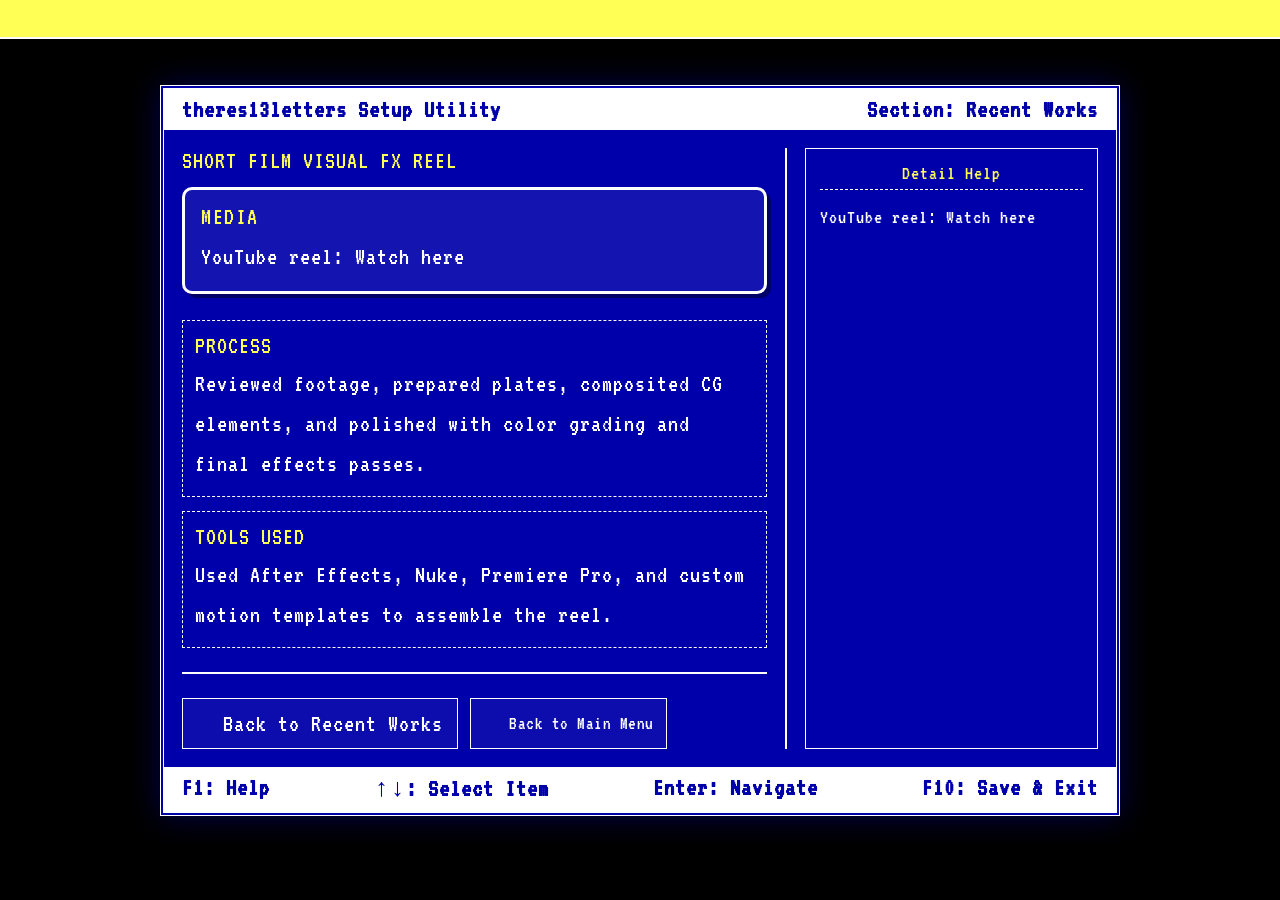
<file: recent-works-vfx.html>
<!DOCTYPE html>
<html lang="en">
<head>
    <meta charset="UTF-8">
    <meta name="viewport" content="width=device-width, initial-scale=1.0">
    <title>Short Film Visual FX Reel</title>
    <link rel="preconnect" href="https://fonts.googleapis.com">
    <link rel="preconnect" href="https://fonts.gstatic.com" crossorigin>
    <link href="https://fonts.googleapis.com/css2?family=VT323&display=swap" rel="stylesheet">
    <link rel="stylesheet" href="style.css">
</head>
<body>
    <div class="dev-banner" aria-label="Development notice"><span>UNDER ACTIVE DEVELOPMENT • UNDER ACTIVE DEVELOPMENT • UNDER ACTIVE DEVELOPMENT</span></div>
    <div class="bios-wrapper">
        <header class="bios-header">
            <span>Setup Utility</span>
            <span>Section: Recent Works</span>
        </header>

        <main class="bios-main">
            <section class="left-panel">
                <div class="section-title">Short Film Visual FX Reel</div>
                <div class="content-list">
                    <div class="content-item">
                        <div class="content-item-title">Media</div>
                        <div class="content-item-body">YouTube reel: <a href="https://www.youtube.com/" target="_blank" rel="noreferrer" class="external-link">Watch here</a></div>
                    </div>
                    <div class="content-item">
                        <div class="content-item-title">Process</div>
                        <div class="content-item-body">Reviewed footage, prepared plates, composited CG elements, and polished with color grading and final effects passes.</div>
                    </div>
                    <div class="content-item">
                        <div class="content-item-title">Tools Used</div>
                        <div class="content-item-body">Used After Effects, Nuke, Premiere Pro, and custom motion templates to assemble the reel.</div>
                    </div>
                </div>

                <div class="divider"></div>
                <nav class="bios-nav" aria-label="Recent works navigation">
                    <a href="recent-works.html" class="bios-link active" data-help="Return to the Recent Works menu.">
                        <span class="arrow">↩️</span> Back to Recent Works
                    </a>
                    <a href="index.html" class="bios-link" data-help="Return to the main menu.">
                        <span class="arrow">↩️</span> Back to Main Menu
                    </a>
                </nav>
            </section>

            <aside class="right-panel">
                <div class="help-box">
                    <div class="help-title">Detail Help</div>
                    <p id="help-text">View the media, process, and tools used for this visual FX project.</p>
                </div>
            </aside>
        </main>

        <footer class="bios-footer">
            <span>F1: Help</span>
            <span>↑↓: Select Item</span>
            <span>Enter: Navigate</span>
            <span>F10: Save & Exit</span>
        </footer>
    </div>

    <script src="site-data.js"></script>
    <script src="script.js"></script>
</body>
</html>
</file>
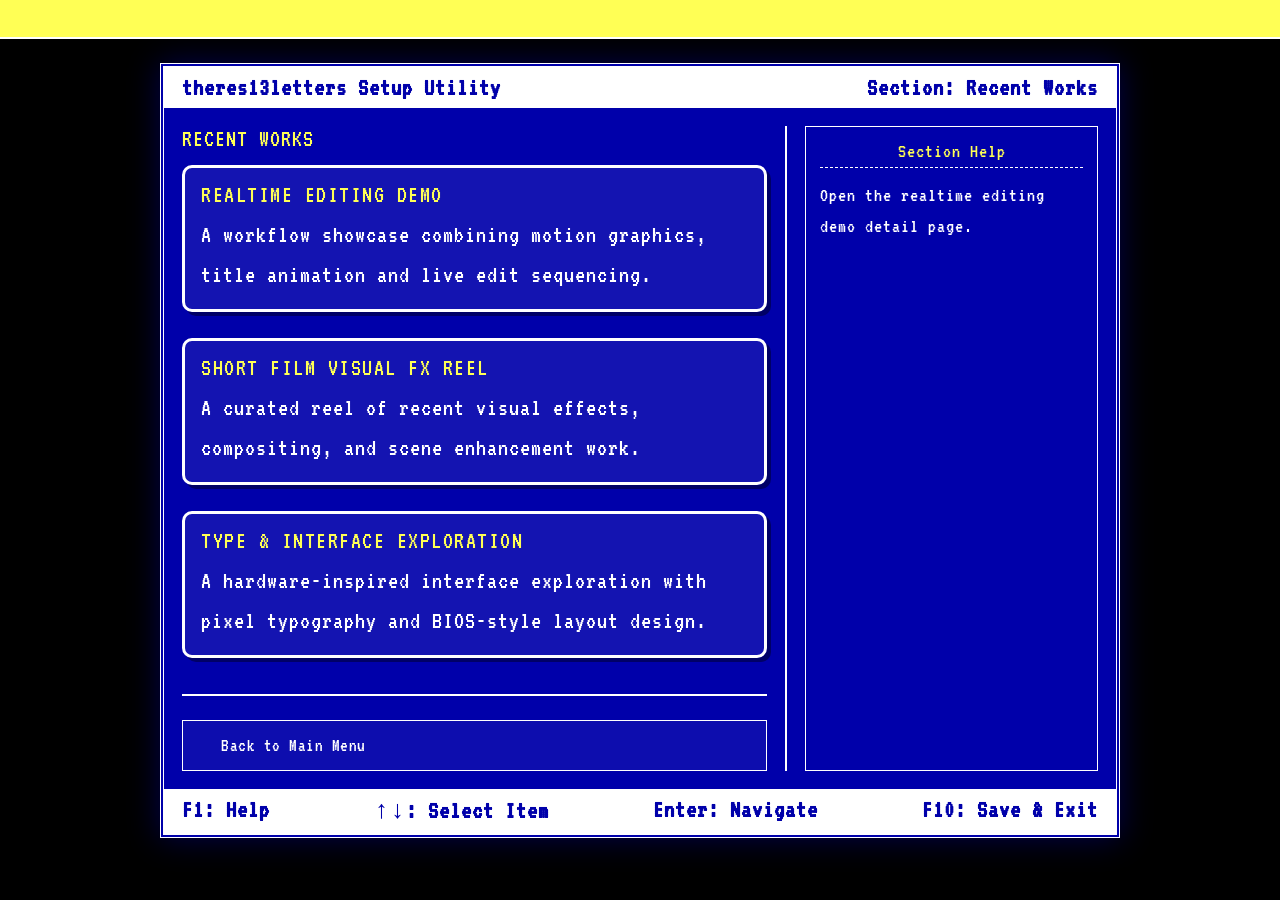
<file: recent-works.html>
<!DOCTYPE html>
<html lang="en">
<head>
    <meta charset="UTF-8">
    <meta name="viewport" content="width=device-width, initial-scale=1.0">
    <title>BIOS Recent Works</title>
    <link rel="preconnect" href="https://fonts.googleapis.com">
    <link rel="preconnect" href="https://fonts.gstatic.com" crossorigin>
    <link href="https://fonts.googleapis.com/css2?family=VT323&display=swap" rel="stylesheet">
    <link rel="stylesheet" href="style.css">
</head>
<body>
    <div class="dev-banner" aria-label="Development notice"><span>UNDER ACTIVE DEVELOPMENT • UNDER ACTIVE DEVELOPMENT • UNDER ACTIVE DEVELOPMENT</span></div>
    <div class="bios-wrapper">
        <header class="bios-header">
            <span>Setup Utility</span>
            <span>Section: Recent Works</span>
        </header>

        <main class="bios-main">
            <section class="left-panel">
                <div class="section-title">Recent Works</div>
                <div class="content-list">
                    <button type="button" class="bios-button" data-url="recent-works-realtime.html" data-help="Review the realtime editing demo summary.">
                        <div class="content-item-title">Realtime Editing Demo</div>
                        <div class="content-item-body">A workflow showcase combining motion graphics, title animation and live edit sequencing.</div>
                    </button>
                    <button type="button" class="bios-button" data-url="recent-works-vfx.html" data-help="Review the short film visual FX reel summary.">
                        <div class="content-item-title">Short Film Visual FX Reel</div>
                        <div class="content-item-body">A curated reel of recent visual effects, compositing, and scene enhancement work.</div>
                    </button>
                    <button type="button" class="bios-button" data-url="recent-works-ui.html" data-help="Review the type and interface exploration summary.">
                        <div class="content-item-title">Type & Interface Exploration</div>
                        <div class="content-item-body">A hardware-inspired interface exploration with pixel typography and BIOS-style layout design.</div>
                    </button>
                </div>

                <div class="divider"></div>
                <nav class="bios-nav" aria-label="Section navigation">
                    <a href="index.html" class="bios-link active" data-help="Return to the main menu and choose a different subsection.">
                        <span class="arrow">↩️</span> Back to Main Menu
                    </a>
                </nav>
            </section>

            <aside class="right-panel">
                <div class="help-box">
                    <div class="help-title">Section Help</div>
                    <p id="help-text">Select a work item to view its media, process, and tools used. Use Enter or click to open a detail page.</p>
                </div>
            </aside>
        </main>

        <footer class="bios-footer">
            <span>F1: Help</span>
            <span>↑↓: Select Item</span>
            <span>Enter: Navigate</span>
            <span>F10: Save & Exit</span>
        </footer>
    </div>

    <script src="site-data.js"></script>
    <script src="script.js"></script>
</body>
</html>
</file>
<file: style.css>
/* Core BIOS Blueprint Reset */
* {
    margin: 0;
    padding: 0;
    box-sizing: border-box;
    font-family: 'VT323', 'Courier New', monospace;
    font-size: 1.25rem;
    letter-spacing: 1px;
}

html {
    overflow-y: auto;
}

body {
    background-color: #000000;
    color: #ffffff;
    min-height: 100vh;
    padding: 20px;
    display: flex;
    justify-content: center;
    align-items: center;
    overflow-y: auto;
    position: relative;
}

body.admin-mode {
    overflow-y: auto;
    color: #000000;
    display: flex;
    justify-content: center;
    align-items: flex-start;
}

.dev-banner {
    position: fixed;
    top: 0;
    left: 0;
    width: 100%;
    z-index: 20;
    background: #ffff55;
    color: #0000aa;
    overflow: hidden;
    white-space: nowrap;
    font-size: 1rem;
    padding: 6px 0;
    box-shadow: 0 2px 0 #ffffff;
}

.dev-banner span {
    display: inline-block;
    padding-left: 100%;
    animation: devScroll 10s linear infinite;
}

@keyframes devScroll {
    0% { transform: translateX(0); }
    100% { transform: translateX(-100%); }
}

.bios-wrapper {
    background-color: #0000aa;
    width: 100%;
    max-width: 960px;
    min-height: 620px;
    margin: 20px auto;
    border: 4px double #ffffff;
    display: flex;
    flex-direction: column;
    box-shadow: 0 0 30px rgba(0, 0, 170, 0.45);
    position: relative;
    z-index: 1;
}

#background-canvas {
    position: fixed;
    inset: 0;
    width: 100%;
    height: 100%;
    z-index: 0;
    pointer-events: none;
    display: block;
}

.bios-header,
.bios-footer {
    background-color: #ffffff;
    color: #0000aa;
    display: flex;
    justify-content: space-between;
    padding: 8px 18px;
    font-weight: bold;
}

.bios-footer {
    justify-content: space-between;
    gap: 20px;
    flex-wrap: wrap;
}

.bios-main {
    flex: 1;
    display: flex;
    padding: 18px;
    overflow: hidden;
}

.left-panel {
    flex: 2;
    padding-right: 18px;
    border-right: 2px solid #ffffff;
}

.right-panel {
    flex: 1;
    padding-left: 18px;
}

.admin-mode {
    min-height: 100vh;
    background: #f4f6fb;
    color: #111827;
    padding: 36px 24px 48px;
}

.admin-container {
    max-width: 980px;
    margin: 0 auto;
    overflow: visible;
    border-radius: 24px;
    background: #ffffff;
    box-shadow: 0 36px 80px rgba(15, 23, 42, 0.12);
    font-family: Inter, system-ui, -apple-system, BlinkMacSystemFont, 'Segoe UI', sans-serif;
}

.admin-header,
.admin-footer {
    background: #f8fafc;
    color: #000000;
    padding: 26px 30px;
}

.admin-header {
    display: flex;
    flex-wrap: wrap;
    align-items: flex-start;
    gap: 18px;
}

.admin-header h1 {
    font-size: 1.6rem;
    margin: 0;
    line-height: 1.2;
}

.admin-subtitle {
    margin: 8px 0 0;
    color: #000000;
    max-width: 620px;
    font-size: 0.98rem;
    line-height: 1.6;
}

.admin-main {
    display: grid;
    grid-template-columns: minmax(0, 2.1fr) minmax(0, 1fr);
    gap: 26px;
    padding: 28px 30px 32px;
}

.admin-panel,
.admin-help {
    border-radius: 22px;
    border: 1px solid #e2e8f0;
    background: #ffffff;
}

.admin-panel {
    padding: 30px;
}

.admin-help {
    padding: 24px;
    background: #f8fafc;
}

.admin-field,
.admin-fields {
    display: flex;
    flex-direction: column;
    gap: 14px;
    margin-bottom: 18px;
}

.admin-field label {
    color: #000000;
    margin-bottom: 6px;
    font-size: 0.95rem;
}

.admin-field input,
.admin-field textarea,
.admin-select {
    font-family: inherit;
    font-size: 1rem;
    background: #ffffff;
    color: #000000;
    border: 1px solid #d2dce8;
    border-radius: 14px;
    padding: 14px 16px;
    outline: none;
}

.admin-field input:focus,
.admin-field textarea:focus,
.admin-select:focus {
    border-color: #7c93ff;
    box-shadow: 0 0 0 4px rgba(124, 147, 255, 0.14);
}

.admin-field textarea {
    min-height: 140px;
    resize: vertical;
}

.admin-controls {
    display: flex;
    gap: 12px;
}

.admin-message {
    margin-top: 14px;
    color: #000000;
    min-height: 1.5rem;
}

.admin-success,
.admin-error {
    color: #000000;
}

.admin-login,
.admin-editor {
    display: flex;
    flex-direction: column;
    gap: 20px;
}

.admin-button {
    border: none;
    border-radius: 14px;
    padding: 14px 18px;
    background: #e2e8f0;
    color: #000000;
    font-weight: 700;
    cursor: pointer;
    transition: transform 0.18s ease, background-color 0.18s ease;
}

.admin-button:hover {
    background: #d1d5db;
    transform: translateY(-1px);
}

.admin-help-box {
    background: #ffffff;
    border: 1px solid #e2e8f0;
    border-radius: 18px;
    padding: 22px;
    color: #000000;
}

.admin-container .help-box {
    color: #000000;
}

.admin-container .content-item-title {
    color: #000000;
}

.admin-container .content-item-body {
    color: #000000;
}

.help-title {
    color: #000000;
    margin-bottom: 12px;
    font-size: 1rem;
}

.admin-footer {
    display: flex;
    flex-wrap: wrap;
    justify-content: space-between;
    gap: 12px;
    font-size: 0.95rem;
    color: #475569;
}

@media (max-width: 860px) {
    .admin-main {
        grid-template-columns: 1fr;
    }

    .admin-header,
    .admin-footer {
        padding: 22px;
    }
}

.external-link {
    color: #ffff55;
    text-decoration: underline;
}


.section-title {
    color: #ffff55;
    margin-bottom: 14px;
    text-transform: uppercase;
}

.info-row {
    display: flex;
    margin-bottom: 8px;
    color: #ffffff;
}

.label {
    width: 150px;
    color: #aaaaaa;
}

.value {
    color: #ffffff;
}

.status-online {
    color: #55ff55;
    font-weight: bold;
}

.divider {
    height: 2px;
    background-color: #ffffff;
    margin: 24px 0;
}

.bios-nav {
    display: flex;
    flex-direction: column;
    gap: 6px;
}

/* Inline nav modifier: display multiple back links side-by-side */
.bios-nav.inline-nav {
    flex-direction: row;
    align-items: center;
    gap: 12px;
}

.bios-nav.inline-nav .bios-link {
    width: auto;
    display: inline-flex;
    justify-content: center;
    padding: 10px 14px;
    min-width: 160px;
}

@media (max-width: 860px) {
    .bios-nav.inline-nav {
        flex-direction: column;
        gap: 8px;
    }
    .bios-nav.inline-nav .bios-link {
        min-width: 0;
        width: 100%;
        padding: 12px 16px;
    }
}

.bios-link {
    color: #ffffff;
    text-decoration: none;
    padding: 14px 16px;
    display: flex;
    align-items: center;
    gap: 10px;
    width: 100%;
    min-height: 48px;
    border: 1px solid #ffffff;
    background-color: rgba(255, 255, 255, 0.05);
    transition: background-color 0.1s ease-in-out, color 0.1s ease-in-out, transform 0.1s ease-in-out;
    cursor: pointer;
}

.bios-link:hover {
    transform: translateX(2px);
}

.bios-link .arrow {
    visibility: hidden;
}

.bios-link.active,
.bios-link:hover {
    background-color: #ffffff;
    color: #0000aa;
    border-color: #ffffff;
}

.bios-link.active .arrow,
.bios-link:hover .arrow {
    visibility: visible;
}

.bios-nav .bios-link[href="index.html"] {
    font-size: 0.95rem;
    padding: 10px 12px;
    min-height: 36px;
    border-width: 1px;
    letter-spacing: 0.5px;
}

.bios-button {
    width: 100%;
    text-align: left;
    border: 3px solid #ffffff;
    background-color: rgba(255, 255, 255, 0.08);
    padding: 14px 16px;
    margin-bottom: 12px;
    color: #ffffff;
    cursor: pointer;
    box-shadow: 4px 4px 0 0 #000066;
    border-radius: 10px;
    position: relative;
    transition: transform 0.12s ease-in-out, background-color 0.12s ease-in-out, box-shadow 0.12s ease-in-out;
}

.bios-button:hover,
.bios-button:focus {
    background-color: rgba(255, 255, 255, 0.14);
    outline: none;
    transform: translate(2px, -1px);
    box-shadow: 6px 6px 0 0 #000044, inset 0 0 0 1px rgba(255, 255, 255, 0.3);
}

.bios-button .content-item-title {
    color: #ffff55;
    margin-bottom: 8px;
    text-transform: uppercase;
    letter-spacing: 1.5px;
}

.bios-button .content-item-body {
    line-height: 1.6;
}

.help-box {
    border: 1px solid #ffffff;
    height: 100%;
    padding: 14px;
    color: #ffffff;
    display: flex;
    flex-direction: column;
    justify-content: flex-start;
}

.help-title {
    color: #ffff55;
    margin-bottom: 12px;
    text-align: center;
    border-bottom: 1px dashed #ffffff;
    padding-bottom: 6px;
}

#help-text {
    font-size: 1rem;
    line-height: 1.55;
}

.content-list {
    display: flex;
    flex-direction: column;
    gap: 14px;
}

.content-item {
    border: 1px dashed #ffffff;
    padding: 12px;
}

.content-item-title {
    color: #ffff55;
    margin-bottom: 6px;
    text-transform: uppercase;
}

.content-item-body {
    color: #ffffff;
    line-height: 1.6;
}

.bios-footer span {
    white-space: nowrap;
}

@media (max-width: 860px) {
    .bios-wrapper {
        min-height: auto;
    }
    .bios-main {
        flex-direction: column;
    }
    .left-panel,
    .right-panel {
        padding: 0;
        border: none;
    }
    .left-panel {
        margin-bottom: 18px;
    }
}
</file>
